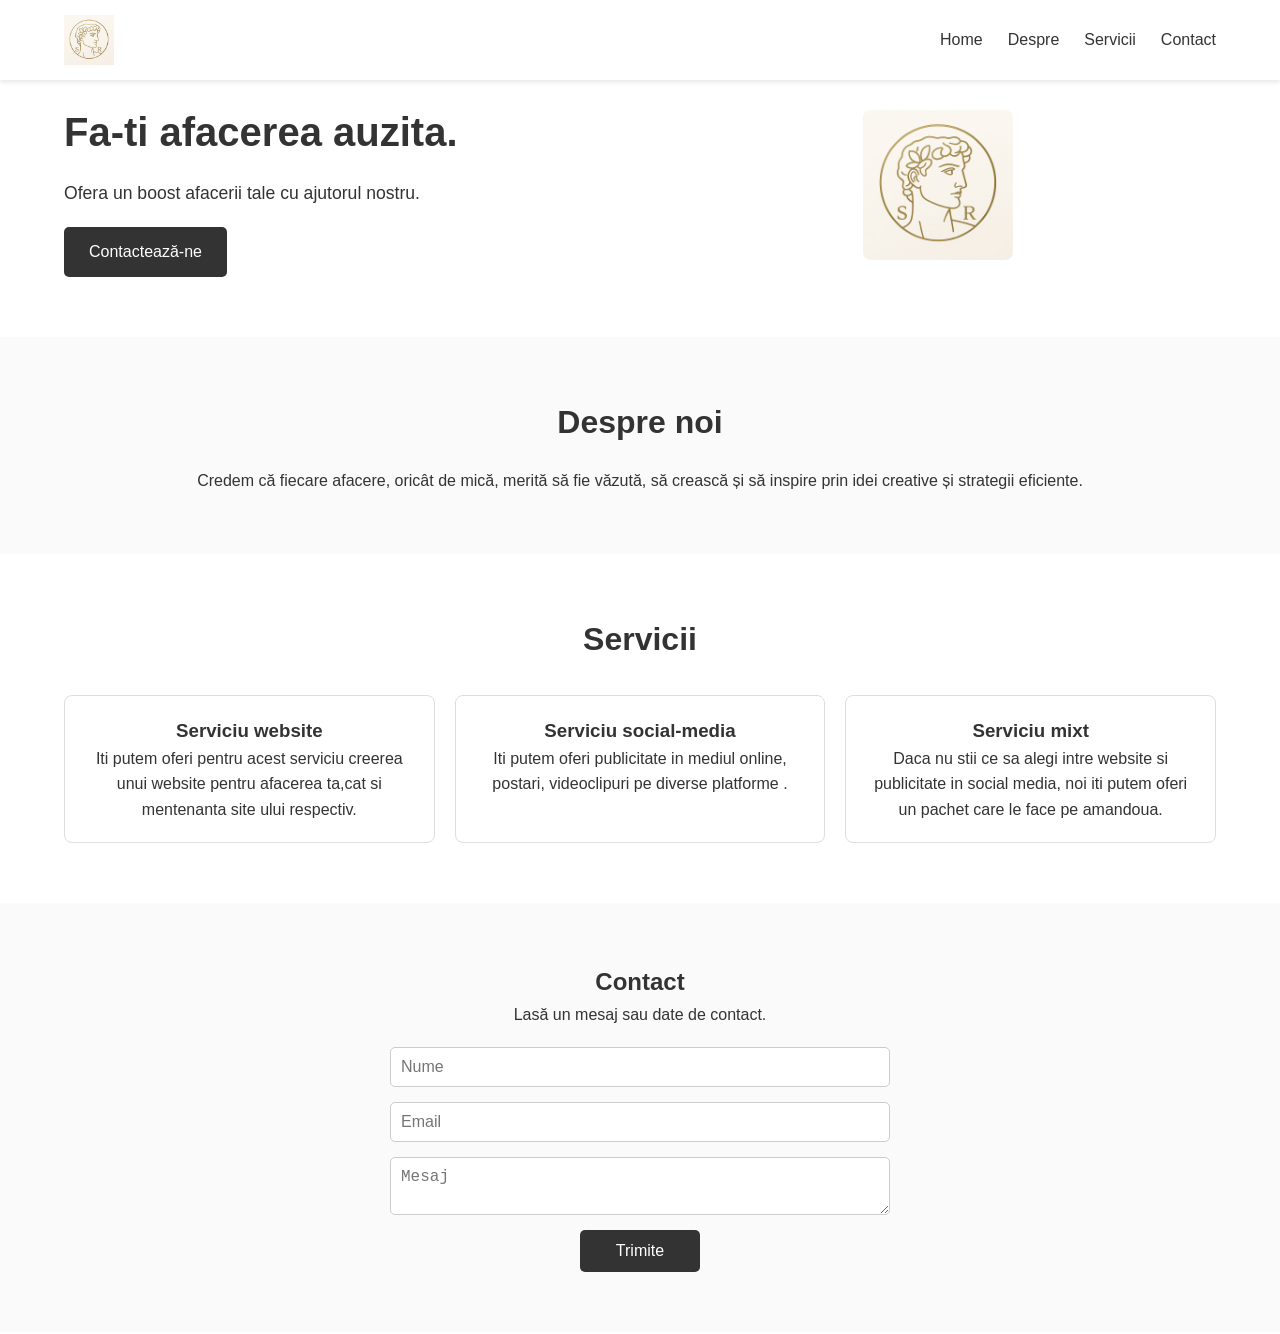
<file: public/index.html>
<!DOCTYPE html>
<html lang="en">
<head>
  <meta charset="UTF-8" />
  <meta name="viewport" content="width=device-width, initial-scale=1.0" />
  <title>Sales resolve</title>
  <link rel="stylesheet" href="style.css" />
</head>
<body>

  <!-- Navbar / Header -->
  <header class="header">
    <div class="container header-inner">
      <div class="logo">
        <img src="logo.jpeg" >
      </div>
      <nav class="navbar">
        <ul>
          <li><a href="#home">Home</a></li>
          <li><a href="#about">Despre</a></li>
          <li><a href="#services">Servicii</a></li>
          <li><a href="#contact">Contact</a></li>
        </ul>
      </nav>
      <div class="menu-icon" id="menuBtn">
        <span></span>
        <span></span>
        <span></span>
      </div>
    </div>
  </header>

  <!-- Hero / Intro Section -->
  <section id="home" class="hero-section">
    <div class="container hero-inner">
      <div class="hero-text">
        <h1>Fa-ti afacerea auzita.</h1>
        <p>Ofera un boost afacerii tale cu ajutorul nostru.</p>
        <a href="#contact" class="btn">Contactează-ne</a>
      </div>
      <div class="hero-image">
        <img src="logo.jpeg" alt="Hero Image" />
      </div>
    </div>
  </section>

  <!-- About / Despre Section -->
  <section id="about" class="about-section">
    <div class="container about-inner">
      <h2>Despre noi</h2>
      <p>Credem că fiecare afacere, oricât de mică, merită să fie văzută, să crească și să inspire prin idei creative și strategii eficiente.</p>
    </div>
  </section>

  <!-- Services / Servicii Section -->
  <section id="services" class="services-section">
    <div class="container services-inner">
      <h2>Servicii</h2>
      <div class="services-grid">
        <div class="service-card">
          <h3>Serviciu website</h3>
          <p>Iti putem oferi pentru acest serviciu creerea unui website pentru afacerea ta,cat si mentenanta site ului respectiv.</p>
        </div>
        <div class="service-card">
          <h3>Serviciu social-media</h3>
          <p>Iti putem oferi publicitate in mediul online, postari, videoclipuri pe diverse platforme .</p>
        </div>
        <div class="service-card">
          <h3>Serviciu mixt</h3>
          <p>Daca nu stii ce sa alegi intre website si publicitate in social media, noi iti putem oferi un pachet care le face pe amandoua.</p>
        </div>
      </div>
    </div>
  </section>

  <!-- Contact Section -->
  <section id="contact" class="contact-section">
    <div class="container contact-inner">
      <h2>Contact</h2>
      <p>Lasă un mesaj sau date de contact.</p>
        <form id="contactForm">
          <input type="text" id="name" placeholder="Nume" required />
          <input type="email" id="email" placeholder="Email" required />
          <textarea id="message" placeholder="Mesaj" required></textarea>
          <button type="submit" class="btn">Trimite</button>
        </form>
        <div id="formStatus"></div>
    </div>
  </section>

  <script>
    // Toggle navbar in mobile
    const menuBtn = document.getElementById("menuBtn");
    const navbar = document.querySelector(".navbar");
    menuBtn.addEventListener("click", () => {
      navbar.classList.toggle("open");
    });

    // Contact form submission
    const contactForm = document.getElementById("contactForm");
    const formStatus = document.getElementById("formStatus");
    contactForm.addEventListener("submit", async function(e) {
      e.preventDefault();
      const name = document.getElementById("name").value;
      const email = document.getElementById("email").value;
      const message = document.getElementById("message").value;
      try {
        const res = await fetch("/api/messages", {
          method: "POST",
          headers: {
            "Content-Type": "application/json"
          },
          body: JSON.stringify({ name, email, message })
        });
        if (res.ok) {
          formStatus.textContent = "Mesaj trimis cu succes!";
          contactForm.reset();
        } else {
          formStatus.textContent = "Eroare la trimiterea mesajului.";
        }
      } catch (err) {
        formStatus.textContent = "Eroare la trimiterea mesajului.";
      }
    });
  </script>
</body>
</html>
</file>
<file: public/style.css>
/* Reset & baza */
* {
  margin: 0;
  padding: 0;
  box-sizing: border-box;
}
body {
  font-family: Arial, sans-serif;
  line-height: 1.6;
  color: #333;
}
.container {
  width: 90%;
  max-width: 1200px;
  margin: 0 auto;
}

/* Header / Navbar */
.header {
  background: #fff;
  position: fixed;
  top: 0;
  width: 100%;
  z-index: 100;
  box-shadow: 0 2px 5px rgba(0,0,0,0.1);
}
.header-inner {
  display: flex;
  align-items: center;
  justify-content: space-between;
  padding: 15px 0;
}
.logo {
  flex: 0 0 auto;
  min-width: 15px;
  max-width: none;
  border-radius: 8px;
}
 .logo img {
  height: 50px;     /* controlezi dimensiunea logo-ului */
  width: auto;      /* păstrează proporțiile naturale */
  display: block;
 }
.navbar ul {
  list-style: none;
  display: flex;
  gap: 25px;
}
.navbar a {
  text-decoration: none;
  color: #333;
  font-weight: 500;
}

/* Menu icon */
.menu-icon {
  display: none;
  flex-direction: column;
  justify-content: space-between;
  width: 30px;
  height: 22px;
  cursor: pointer;
}
.menu-icon span {
  display: block;
  height: 3px;
  background: #333;
  border-radius: 2px;
}

/* Hero */
.hero-section {
  display: flex;
  align-items: center;
  padding-top: 100px; /* spațiu pentru navbar fix */
  padding-bottom: 60px;
}
.hero-inner {
  display: flex;
  flex-wrap: wrap;
  align-items: center;
  gap: 40px;
}
.hero-text {
  flex: 1;
  min-width: 280px;
}
.hero-text h1 {
  font-size: 2.5rem;
  margin-bottom: 15px;
}
.hero-text p {
  margin-bottom: 20px;
  font-size: 1.1rem;
}
.btn {
  display: inline-block;
  background: #333;
  color: #fff;
  padding: 12px 25px;
  border: none;
  border-radius: 5px;
  text-decoration: none;
  font-size: 1rem;
  transition: background 0.3s;
}
.btn:hover {
  background: #555;
}
.hero-image {
  flex: 1;
  min-width: 15px;
  text-align: center;
}
.hero-image img {
  max-width: 150px;
  border-radius: 8px;
}

/* About */
.about-section {
  padding: 60px 0;
  background: #fafafa;
  text-align: center;
}
.about-inner h2 {
  margin-bottom: 20px;
  font-size: 2rem;
}

/* Services */
.services-section {
  padding: 60px 0;
  text-align: center;
}
.services-inner h2 {
  margin-bottom: 30px;
  font-size: 2rem;
}
.services-grid {
  display: grid;
  grid-template-columns: repeat(auto-fit, minmax(200px, 1fr));
  gap: 20px;
}
.service-card {
  background: #fff;
  border: 1px solid #ddd;
  border-radius: 8px;
  padding: 20px;
  transition: box-shadow 0.3s;
}
.service-card:hover {
  box-shadow: 0 4px 8px rgba(0,0,0,0.1);
}

/* Contact */
.contact-section {
  padding: 60px 0;
  background: #fafafa;
  text-align: center;
}
.contact-inner form {
  max-width: 500px;
  margin: 20px auto 0;
  display: flex;
  flex-direction: column;
  gap: 15px;
}
.contact-inner input,
.contact-inner textarea {
  padding: 10px;
  font-size: 1rem;
  border: 1px solid #ccc;
  border-radius: 5px;
  resize: vertical;
}
.contact-inner button {
  align-self: center;
  width: 120px;
}

/* Responsive */
@media (max-width: 768px) {
  .navbar {
    position: absolute;
    top: 60px;
    left: 0;
    right: 0;
    background: #fff;
    display: none;
    flex-direction: column;
    align-items: center;
    padding: 15px 0;
  }
  .navbar.open {
    display: flex;
  }
  .navbar ul {
    flex-direction: column;
    gap: 15px;
  }
  .menu-icon {
    display: flex;
  }
  .header-inner {
    justify-content: space-between;
  }
  .hero-inner {
    flex-direction: column;
  }

}
</file>
